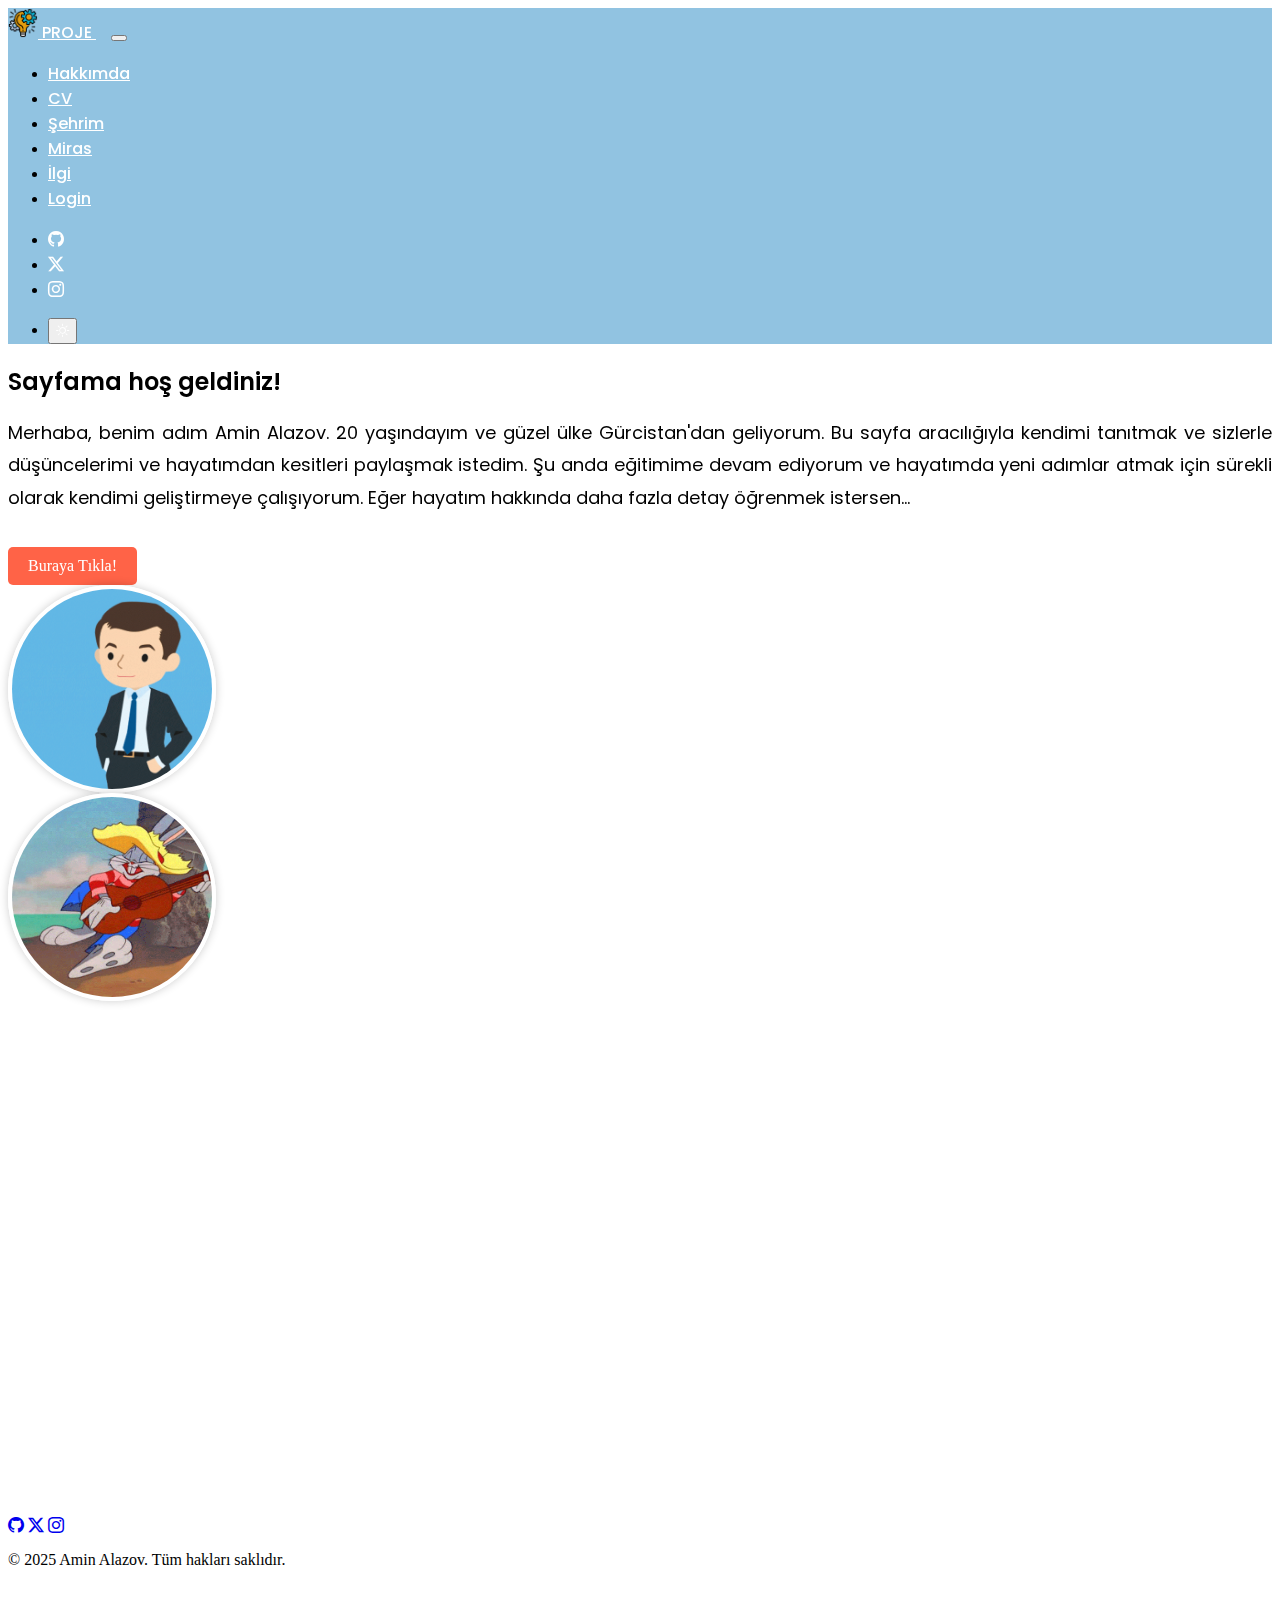
<file: index.html>
<!DOCTYPE html>
<html lang="en" data-bs-theme="light">
<head>
    <meta charset="UTF-8">
    <meta name="viewport" content="width=device-width, initial-scale=1.0">
    <title>Hakkimda</title>
<link href="https://cdn.jsdelivr.net/npm/aos@2.3.4/dist/aos.css" rel="stylesheet">
<link href="https://cdn.jsdelivr.net/npm/bootstrap@5.3.6/dist/css/bootstrap.min.css" rel="stylesheet" integrity="sha384-4Q6Gf2aSP4eDXB8Miphtr37CMZZQ5oXLH2yaXMJ2w8e2ZtHTl7GptT4jmndRuHDT" crossorigin="anonymous">
<link rel="stylesheet" href="https://cdn.jsdelivr.net/npm/bootstrap-icons/font/bootstrap-icons.css">
<link rel="stylesheet" href="./style.css" />
</head>
<body>
    <header>

       <nav class="navbar navbar-expand-lg custom-navbar">
  <div class="container-fluid">
    <a class="navbar-brand" href="#">
  <img src="leftlogo.png" alt="Logo" width="30" height="30" class="d-inline-block align-text-top">
  PROJE
    </a>
    <button class="navbar-toggler" type="button" data-bs-toggle="collapse" data-bs-target="#navbarSupportedContent" aria-controls="navbarSupportedContent" aria-expanded="false" aria-label="Toggle navigation">
      <span class="navbar-toggler-icon"></span>
    </button>
    <div class="collapse navbar-collapse" id="navbarSupportedContent">
      <ul class="navbar-nav me-auto mb-2 mb-lg-0">
         <li class="nav-item">
          <a class="nav-link active" aria-current="page" href="#">Hakkımda</a>
        </li>
         <li class="nav-item">
          <a class="nav-link" href="cv.html">CV</a>
        </li>
         <li class="nav-item">
          <a class="nav-link active" aria-current="page" href="sehrim.html"ы>Şehrim</a>
        </li>
         <li class="nav-item">
          <a class="nav-link active" aria-current="page" href="miras.html">Miras</a>
        </li>
         <li class="nav-item">
          <a class="nav-link active" aria-current="page" href="ilgi.html">İlgi</a>
        </li>
         <li class="nav-item">
          <a class="nav-link active" aria-current="page" href="#">Login</a>
        </li>
        
      </ul>
       
      <div class="d-flex align-items-center ms-auto">
  
  <ul class="navbar-nav flex-row gap-2">
    <li class="nav-item">
      <a class="nav-link" href="https://github.com/amin-alazov" target="_blank">
        <i class="bi bi-github"></i>
      </a>
    </li>
    <li class="nav-item">
      <a class="nav-link" href="https://x.com/AminAlazov" target="_blank">
        <i class="bi bi-twitter-x"></i>
      </a>
    </li>
    <li class="nav-item">
      <a class="nav-link" href="https://www.instagram.com/amin_alazov/" target="_blank">
        <i class="bi bi-instagram"></i>
      </a>
    </li>
  </ul>

  
  <div class="ms-5">
    <ul class="navbar-nav">
      <li class="nav-item">
        <button class="btn nav-link border-0 bg-transparent" id="themeToggleBtn">
          <i class="bi bi-sun" id="themeIcon"></i>
        </button>
      </li>
    </ul>
  </div>
</div>

    </div>
  </div>
</nav>

</header>
    <main>
  <section class="py-5">
    <div class="container">
      <div class="row align-items-center">
        
        <div class="col-md-7" data-aos="fade-right">
          <div class="about-text">
            <h2>Sayfama hoş geldiniz!</h2>
            <p>
              Merhaba, benim adım Amin Alazov. 20 yaşındayım ve güzel ülke Gürcistan'dan geliyorum. Bu sayfa aracılığıyla kendimi tanıtmak ve sizlerle düşüncelerimi ve hayatımdan kesitleri paylaşmak istedim. Şu anda eğitimime devam ediyorum ve hayatımda yeni adımlar atmak için sürekli olarak kendimi geliştirmeye çalışıyorum. Eğer hayatım hakkında daha fazla detay öğrenmek istersen...
            </p>
             <a href="https://www.facebook.com/amin.alazov.1" class="btn btn-custom" target="_blank" rel="noopener noreferrer">Buraya Tıkla!</a>
          </div>
        </div>
       
        <div class="col-md-5 d-flex justify-content-center" data-aos="fade-left">
          <div class="gif-circle">
            <img src="handw.gif" alt="selam" class="img-fluid">
          </div>
        </div>
      </div>
    </div>
  </section>
  <section class="py-5">
    <div class="container">
      <div class="row align-items-center">
        <div class="col-md-5 d-flex justify-content-center" data-aos="fade-up">
          <div class="gif-circle">
            <img src="guitar.gif" alt="guitar" class="img-fluid">
          </div>
        </div>
        
        <div class="col-md-7" data-aos="fade-up">
          <div class="about-text">
            <p>
                Boş zamanlarımda kitap okumak ve gitar çalmak gibi aktivitelerle ilgileniyorum. Müzik dinlemeyi de çok seviyorum, özellikle farklı türlerdeki şarkıları keşfetmek benim için keyifli bir uğraş. Bu hobiler, bana rahatlama ve kendimi ifade etme imkanı sağlıyor.
            </p>
            <a href="https://www.youtube.com/watch?v=bBsKplb2E6Q&ab_channel=bachkwt" class="btn btn-custom" target="_blank" rel="noopener noreferrer">En sevdiğim parça...</a>
          </div>
        </div>
       
      </div>
    </div>
  </section>
  <section class="py-5">
    <div class="container">
      <div class="row align-items-center">
        
        <div class="col-md-7" data-aos="fade-up">
          <div class="about-text">
            <p>
             En sevdiğim spor dalı vücut geliştirme. Ağırlık çalışmak sadece fiziksel olarak değil, zihinsel olarak da beni geliştiriyor. Her antrenmanda kendimi biraz daha zorluyor, sınırlarımı aşıyorum. Bu spor, zamanla sadece bir hobi değil, hayatımın vazgeçilmez bir parçası oldu
            </p>
             <a href="https://www.youtube.com/watch?v=MZwOvA32l5o&ab_channel=AlmightyMind" class="btn btn-custom" target="_blank" rel="noopener noreferrer">Adrenalin...</a>
          </div>
        </div>
       
        <div class="col-md-5 d-flex justify-content-center" data-aos="fade-up">
          <div class="gif-circle">
            <img src="bench.gif" alt="selam" class="img-fluid">
          </div>
        </div>
      </div>
    </div>
  </section>
</main>


<script src="https://cdn.jsdelivr.net/npm/bootstrap@5.3.6/dist/js/bootstrap.bundle.min.js" integrity="sha384-j1CDi7MgGQ12Z7Qab0qlWQ/Qqz24Gc6BM0thvEMVjHnfYGF0rmFCozFSxQBxwHKO" crossorigin="anonymous"></script>
<script>
  const themeToggleBtn = document.getElementById('themeToggleBtn');
  const themeIcon = document.getElementById('themeIcon');
  const html = document.documentElement;

  themeToggleBtn.addEventListener('click', () => {
    const isDark = html.getAttribute('data-bs-theme') === 'dark';
    html.setAttribute('data-bs-theme', isDark ? 'light' : 'dark');
    themeIcon.classList.toggle('bi-sun', isDark);
    themeIcon.classList.toggle('bi-moon', !isDark);
  });
</script>
<footer class="bg-dark text-white py-4 mt-5">
  <div class="container text-center">
    <div class="mb-3">
      <a href="https://github.com/amin-alazov" class="text-white me-3" target="_blank" rel="noopener noreferrer"><i class="bi bi-github fs-5"></i></a>
      <a href="https://x.com/AminAlazov" class="text-white me-3" target="_blank" rel="noopener noreferrer"><i class="bi bi-twitter-x fs-5"></i></a>
      <a href="https://www.instagram.com/amin_alazov/" class="text-white" target="_blank" rel="noopener noreferrer"><i class="bi bi-instagram fs-5"></i></a>
    </div>
    <p class="mb-0">© 2025 Amin Alazov. Tüm hakları saklıdır.</p>
  </div>
</footer>
<script src="https://cdn.jsdelivr.net/npm/aos@2.3.4/dist/aos.js"></script>
<script>
  AOS.init();
</script>
</body>
</html>
</file>
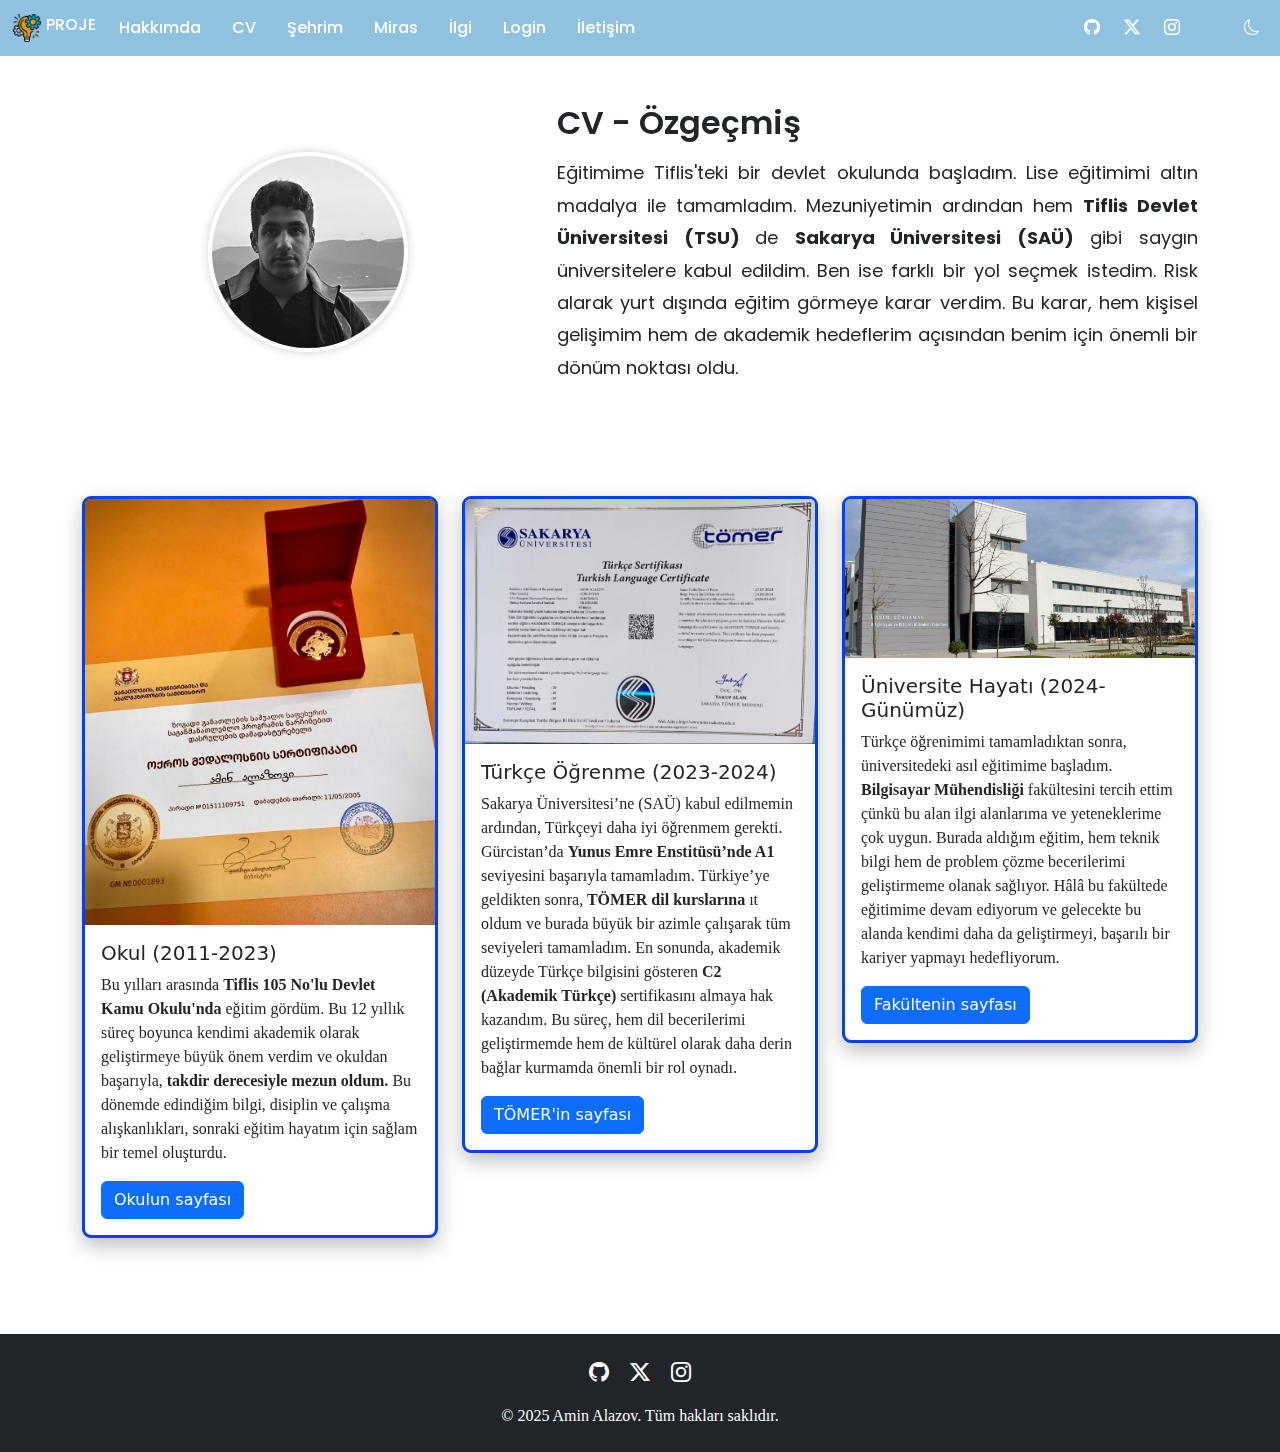
<file: cv.html>
<!DOCTYPE html>
<html lang="en" data-bs-theme="light">
<head>
  <meta charset="UTF-8" />
  <meta name="viewport" content="width=device-width, initial-scale=1.0" />
  <title>CV - Amin Alazov</title>
  <link href="https://cdn.jsdelivr.net/npm/aos@2.3.4/dist/aos.css" rel="stylesheet">
  <link href="https://cdn.jsdelivr.net/npm/bootstrap@5.3.6/dist/css/bootstrap.min.css" rel="stylesheet">
  <link rel="stylesheet" href="https://cdn.jsdelivr.net/npm/bootstrap-icons/font/bootstrap-icons.css">
  <link rel="stylesheet" href="./style.css" />
</head>
<body>
  <!-- Header -->
  <header>
    <nav class="navbar navbar-expand-lg custom-navbar">
      <div class="container-fluid">
        <a class="navbar-brand" href="index.html">
          <img src="leftlogo.png" alt="Logo" width="30" height="30" class="d-inline-block align-text-top">
          PROJE
        </a>
        <button class="navbar-toggler" type="button" data-bs-toggle="collapse" data-bs-target="#navbarSupportedContent">
          <span class="navbar-toggler-icon"></span>
        </button>
        <div class="collapse navbar-collapse" id="navbarSupportedContent">
          <ul class="navbar-nav me-auto mb-2 mb-lg-0">
            <li class="nav-item"><a class="nav-link" href="index.html">Hakkımda</a></li>
            <li class="nav-item"><a class="nav-link active" href="cv.html">CV</a></li>
            <li class="nav-item"><a class="nav-link" href="sehrim.html">Şehrim</a></li>
            <li class="nav-item"><a class="nav-link" href="miras.html">Miras</a></li>
            <li class="nav-item"><a class="nav-link" href="ilgi.html">İlgi</a></li>
            <li class="nav-item"><a class="nav-link" href="login.html">Login</a></li>
            <li class="nav-item"><a class="nav-link" href="iletisim.html">İletişim</a></li>

          </ul>
          <div class="d-flex align-items-center ms-auto">
            <ul class="navbar-nav flex-row gap-2">
              <li class="nav-item"><a class="nav-link" href="https://github.com/amin-alazov" target="_blank"><i class="bi bi-github"></i></a></li>
              <li class="nav-item"><a class="nav-link" href="https://x.com/AminAlazov" target="_blank"><i class="bi bi-twitter-x"></i></a></li>
              <li class="nav-item"><a class="nav-link" href="https://www.instagram.com/amin_alazov/" target="_blank"><i class="bi bi-instagram"></i></a></li>
            </ul>
            <div class="ms-5">
              <ul class="navbar-nav">
                <li class="nav-item">
                  <button class="btn nav-link border-0 bg-transparent" id="themeToggleBtn">
                    <i class="bi bi-sun" id="themeIcon"></i>
                  </button>
                </li>
              </ul>
            </div>
          </div>
        </div>
      </div>
    </nav>
  </header>

  <!-- Main Content -->
  <main>
    <section class="py-5">
    <div class="container">
      <div class="row align-items-center">
        <div class="col-md-5 d-flex justify-content-center" data-aos="fade-left">
          <div class="gif-circle">
            <img src="amin.jpg" alt="ben" class="img-fluid" style="border-radius: 25px;">
          </div>
        </div>
        
        <div class="col-md-7" data-aos="fade-right">
          <div class="about-text">
            <h2>CV - Özgeçmiş</h2>
            <p>
            Eğitimime Tiflis'teki bir devlet okulunda başladım. Lise eğitimimi altın madalya ile tamamladım. Mezuniyetimin ardından hem <strong>Tiflis Devlet Üniversitesi (TSU) </strong> de <strong>Sakarya Üniversitesi (SAÜ)</strong> gibi saygın üniversitelere kabul edildim.
            Ben ise farklı bir yol seçmek istedim. Risk alarak yurt dışında eğitim görmeye karar verdim. Bu karar, hem kişisel gelişimim hem de akademik hedeflerim açısından benim için önemli bir dönüm noktası oldu.
            </p>
          </div>
        </div>
       
      </div>
    </div>
  </section>
  <section class="py-5">
  <div class="container">
    <div class="row justify-content-center">
      
      <div class="col-md-4" data-aos="fade-up">
        <div class="card">
          <img src="medal.jpg" class="card-img-top" alt="medal">
          <div class="card-body">
            <h5 class="card-title">Okul (2011-2023)</h5>
            <p class="card-text">
                Bu yılları arasında <strong>Tiflis 105 No'lu Devlet Kamu Okulu'nda</strong> eğitim gördüm. Bu 12 yıllık süreç boyunca kendimi akademik olarak geliştirmeye büyük önem verdim ve okuldan başarıyla, <strong>takdir derecesiyle mezun oldum.</strong> 
                Bu dönemde edindiğim bilgi, disiplin ve çalışma alışkanlıkları, sonraki eğitim hayatım için sağlam bir temel oluşturdu.
            </p>
            <a href="https://www.facebook.com/p/%E1%83%A1%E1%83%A1%E1%83%98%E1%83%9E-%E1%83%A5%E1%83%90%E1%83%9A%E1%83%90%E1%83%A5-%E1%83%97%E1%83%91%E1%83%98%E1%83%9A%E1%83%98%E1%83%A1%E1%83%98%E1%83%A1-105-%E1%83%A1%E1%83%90%E1%83%AF%E1%83%90%E1%83%A0%E1%83%9D-%E1%83%A1%E1%83%99%E1%83%9D%E1%83%9A%E1%83%90-100057152872261/?locale=ka_GE&_rdr" target="_blank" class="btn btn-primary">Okulun sayfası</a>
          </div>
        </div>
      </div>

      <div class="col-md-4" data-aos="fade-up">
        <div class="card">
          <img src="Tomer.jpeg" class="card-img-top" alt="tomer">
          <div class="card-body">
            <h5 class="card-title">Türkçe Öğrenme (2023-2024)</h5>
            <p class="card-text">Sakarya Üniversitesi’ne (SAÜ) kabul edilmemin ardından, Türkçeyi daha iyi öğrenmem gerekti. Gürcistan’da <strong>Yunus Emre Enstitüsü’nde A1</strong> seviyesini başarıyla tamamladım. Türkiye’ye geldikten sonra,<strong> TÖMER dil kurslarına </strong>ıt oldum ve burada büyük bir azimle çalışarak tüm seviyeleri tamamladım. En sonunda, akademik düzeyde Türkçe bilgisini gösteren <strong>C2 (Akademik Türkçe) </strong>sertifikasını almaya hak kazandım. Bu süreç, hem dil becerilerimi geliştirmemde hem de kültürel olarak daha derin bağlar kurmamda önemli bir rol oynadı.</p>
            <a href="https://www.instagram.com/tomersakarya/" class="btn btn-primary" target="_blank" >TÖMER'in sayfası</a>
          </div>
        </div>
      </div>

      <div class="col-md-4" data-aos="fade-up">
        <div class="card">
          <img src="sau-bilisim-fak.jpg" class="card-img-top" alt="bvbbf">
          <div class="card-body">
            <h5 class="card-title">Üniversite Hayatı (2024-Günümüz)</h5>
            <p class="card-text">Türkçe öğrenimimi tamamladıktan sonra, üniversitedeki asıl eğitimime başladım. <strong>Bilgisayar Mühendisliği </strong>fakültesini tercih ettim çünkü bu alan ilgi alanlarıma ve yeteneklerime çok uygun. Burada aldığım eğitim, hem teknik bilgi hem de problem çözme becerilerimi geliştirmeme olanak sağlıyor. Hâlâ bu fakültede eğitimime devam ediyorum ve gelecekte bu alanda kendimi daha da geliştirmeyi, başarılı bir kariyer yapmayı hedefliyorum.

            </p>
            <a href="https://bf.sakarya.edu.tr/" class="btn btn-primary" target="_blank">Fakültenin sayfası</a>
          </div>
        </div>
      </div>

    </div>
  </div>
</section>
</main>

  <!-- Footer -->
  <footer class="bg-dark text-white py-4 mt-5">
    <div class="container text-center">
      <div class="mb-3">
        <a href="https://github.com/amin-alazov" class="text-white me-3" target="_blank"><i class="bi bi-github fs-5"></i></a>
        <a href="https://x.com/AminAlazov" class="text-white me-3" target="_blank"><i class="bi bi-twitter-x fs-5"></i></a>
        <a href="https://www.instagram.com/amin_alazov/" class="text-white" target="_blank"><i class="bi bi-instagram fs-5"></i></a>
      </div>
      <p class="mb-0">© 2025 Amin Alazov. Tüm hakları saklıdır.</p>
    </div>
  </footer>

  <!-- Scripts -->
  <script src="https://cdn.jsdelivr.net/npm/bootstrap@5.3.6/dist/js/bootstrap.bundle.min.js"></script>
  <script src="https://cdn.jsdelivr.net/npm/aos@2.3.4/dist/aos.js"></script>
  <script>
  AOS.init();
  const themeToggleBtn = document.getElementById('themeToggleBtn');
  const themeIcon = document.getElementById('themeIcon');
  const html = document.documentElement;

  // При загрузке страницы: применить сохранённую тему
  const savedTheme = localStorage.getItem('theme') || 'light';
  html.setAttribute('data-bs-theme', savedTheme);
  themeIcon.classList.toggle('bi-sun', savedTheme === 'dark');
  themeIcon.classList.toggle('bi-moon', savedTheme === 'light');

  // Переключение темы
  themeToggleBtn.addEventListener('click', () => {
    const currentTheme = html.getAttribute('data-bs-theme');
    const newTheme = currentTheme === 'dark' ? 'light' : 'dark';
    html.setAttribute('data-bs-theme', newTheme);
    localStorage.setItem('theme', newTheme); // сохранить выбор

    themeIcon.classList.toggle('bi-sun', newTheme === 'dark');
    themeIcon.classList.toggle('bi-moon', newTheme === 'light');
  });
</script>

</body>
</html>
</file>
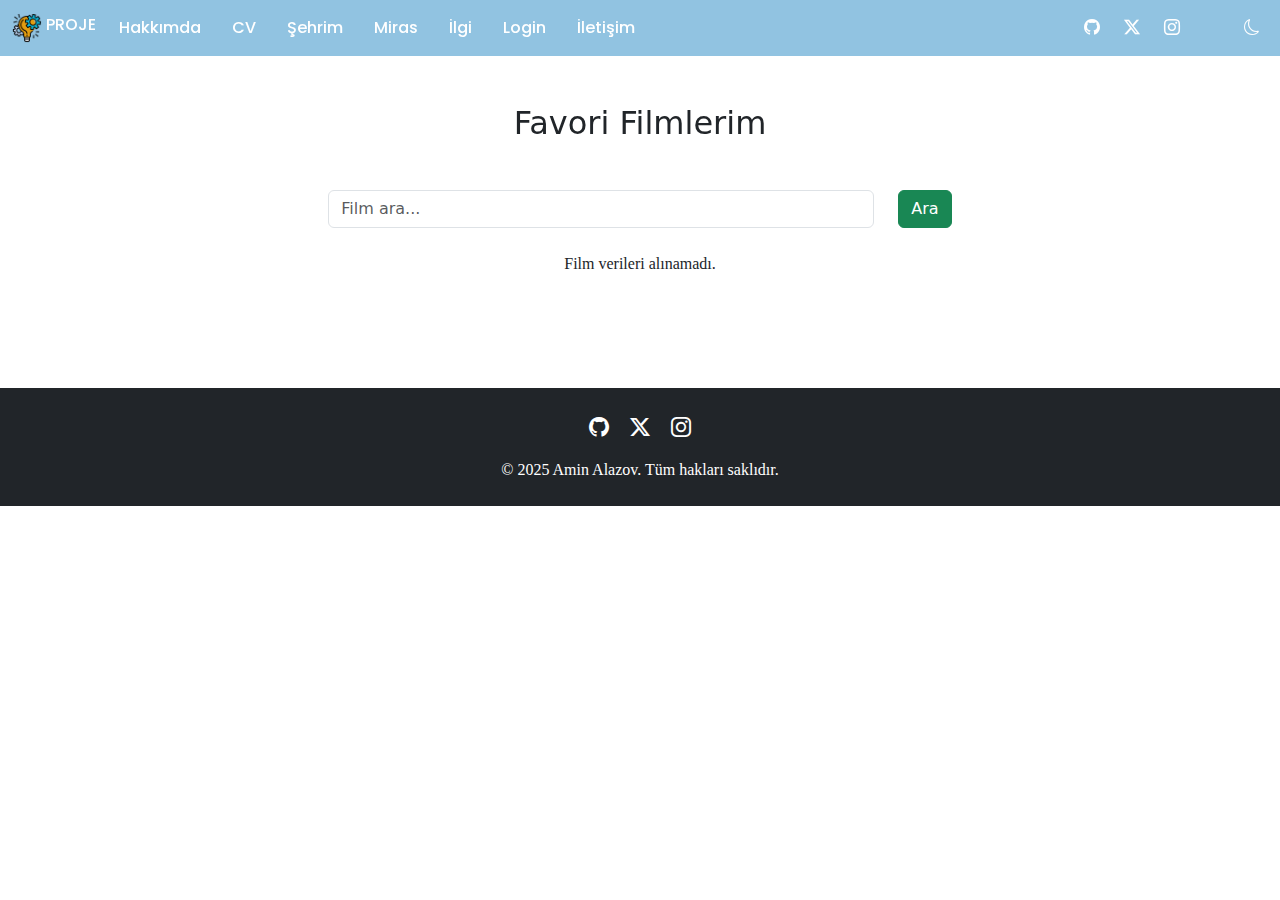
<file: ilgi.html>
<!DOCTYPE html>
<html lang="en" data-bs-theme="light">
<head>
  <meta charset="UTF-8" />
  <meta name="viewport" content="width=device-width, initial-scale=1.0"/>
  <title>İlgi Alanlarım</title>
  <link href="https://cdn.jsdelivr.net/npm/bootstrap@5.3.6/dist/css/bootstrap.min.css" rel="stylesheet"/>
  <link href="https://cdn.jsdelivr.net/npm/bootstrap-icons/font/bootstrap-icons.css" rel="stylesheet"/>
  <link href="https://cdn.jsdelivr.net/npm/aos@2.3.4/dist/aos.css" rel="stylesheet"/>
  <link rel="stylesheet" href="./style.css"/>
</head>
<body class="page-ilgi">

  <!-- Header -->
  <header>
    <nav class="navbar navbar-expand-lg custom-navbar">
      <div class="container-fluid">
        <a class="navbar-brand" href="index.html">
          <img src="leftlogo.png" alt="Logo" width="30" height="30" class="d-inline-block align-text-top">
          PROJE
        </a>
        <button class="navbar-toggler" type="button" data-bs-toggle="collapse" data-bs-target="#navbarSupportedContent">
          <span class="navbar-toggler-icon"></span>
        </button>
        <div class="collapse navbar-collapse" id="navbarSupportedContent">
          <ul class="navbar-nav me-auto mb-2 mb-lg-0">
            <li class="nav-item"><a class="nav-link" href="index.html">Hakkımda</a></li>
            <li class="nav-item"><a class="nav-link" href="cv.html">CV</a></li>
            <li class="nav-item"><a class="nav-link" href="sehrim.html">Şehrim</a></li>
            <li class="nav-item"><a class="nav-link" href="miras.html">Miras</a></li>
            <li class="nav-item"><a class="nav-link active" href="ilgi.html">İlgi</a></li>
            <li class="nav-item"><a class="nav-link" href="login.html">Login</a></li>
            <li class="nav-item"><a class="nav-link" href="iletisim.html">İletişim</a></li>

          </ul>
          <div class="d-flex align-items-center ms-auto">
            <ul class="navbar-nav flex-row gap-2">
              <li class="nav-item"><a class="nav-link" href="https://github.com/amin-alazov" target="_blank"><i class="bi bi-github"></i></a></li>
              <li class="nav-item"><a class="nav-link" href="https://x.com/AminAlazov" target="_blank"><i class="bi bi-twitter-x"></i></a></li>
              <li class="nav-item"><a class="nav-link" href="https://www.instagram.com/amin_alazov/" target="_blank"><i class="bi bi-instagram"></i></a></li>
            </ul>
            <div class="ms-5">
              <ul class="navbar-nav">
                <li class="nav-item">
                  <button class="btn nav-link border-0 bg-transparent" id="themeToggleBtn">
                    <i class="bi bi-sun" id="themeIcon"></i>
                  </button>
                </li>
              </ul>
            </div>
          </div>
        </div>
      </div>
    </nav>
  </header>

  <!-- Main Content -->
  <main class="py-5">
    <div class="container">
      <h2 class="text-center mb-5" data-aos="fade-up">Favori Filmlerim</h2>

      <form class="row justify-content-center mb-4" onsubmit="event.preventDefault(); fetchMovies();">
        <div class="col-12 col-md-6">
          <input class="form-control" type="search" placeholder="Film ara..." id="search">
        </div>
        <div class="col-auto mt-2 mt-md-0">
          <button class="btn btn-success" type="submit">Ara</button>
        </div>
      </form>

      <div class="row" id="movieList"></div>
    </div>
  </main>

  <!-- Footer -->
  <footer class="bg-dark text-white py-4 mt-5">
    <div class="container text-center">
      <div class="mb-3">
        <a href="https://github.com/amin-alazov" class="text-white me-3" target="_blank"><i class="bi bi-github fs-5"></i></a>
        <a href="https://x.com/AminAlazov" class="text-white me-3" target="_blank"><i class="bi bi-twitter-x fs-5"></i></a>
        <a href="https://www.instagram.com/amin_alazov/" class="text-white" target="_blank"><i class="bi bi-instagram fs-5"></i></a>
      </div>
      <p class="mb-0">© 2025 Amin Alazov. Tüm hakları saklıdır.</p>
    </div>
  </footer>

  <!-- Scripts -->
  <script src="https://cdn.jsdelivr.net/npm/bootstrap@5.3.6/dist/js/bootstrap.bundle.min.js"></script>
  <script src="https://cdn.jsdelivr.net/npm/aos@2.3.4/dist/aos.js"></script>
  <script>
     AOS.init();
  const themeToggleBtn = document.getElementById('themeToggleBtn');
  const themeIcon = document.getElementById('themeIcon');
  const html = document.documentElement;

  
  const savedTheme = localStorage.getItem('theme') || 'light';
  html.setAttribute('data-bs-theme', savedTheme);
  themeIcon.classList.toggle('bi-sun', savedTheme === 'dark');
  themeIcon.classList.toggle('bi-moon', savedTheme === 'light');

  themeToggleBtn.addEventListener('click', () => {
    const currentTheme = html.getAttribute('data-bs-theme');
    const newTheme = currentTheme === 'dark' ? 'light' : 'dark';
    html.setAttribute('data-bs-theme', newTheme);
    localStorage.setItem('theme', newTheme); 

    themeIcon.classList.toggle('bi-sun', newTheme === 'dark');
    themeIcon.classList.toggle('bi-moon', newTheme === 'light');
  });
  </script>

  <script>
    const apiKey = '16d28f7c';

    function fetchMovies() {
      const keyword = document.getElementById("search").value || 'war';
      const movieList = document.getElementById('movieList');
      movieList.innerHTML = '';

      fetch(`https://www.omdbapi.com/?apikey=${apiKey}&s=${keyword}&type=movie`)
        .then(response => response.json())
        .then(data => {
          if (data.Response === 'True' && data.Search) {
            for (let movie of data.Search) {
              const col = document.createElement('div');
              col.className = 'col-12 col-sm-6 col-md-4 col-lg-3 mb-4';
              
              col.innerHTML = `
                <div class="card h-100 shadow-sm" data-aos="zoom-in">
                  <img src="${movie.Poster !== "N/A" ? movie.Poster : 'https://via.placeholder.com/300x450?text=No+Image'}" class="card-img-top" alt="${movie.Title}">
                  <div class="card-body d-flex flex-column">
                    <h5 class="card-title">${movie.Title}</h5>
                    <p class="card-text text-muted">${movie.Year}</p>
                  </div>
                </div>
              `;
              movieList.appendChild(col);
            }
            AOS.refresh();
          } else {
            movieList.innerHTML = '<p class="text-center">Hiçbir film bulunamadı.</p>';
          }
        })
        .catch(error => {
          console.error('Error:', error);
          movieList.innerHTML = '<p class="text-center">Film verileri alınamadı.</p>';
        });
    }

    window.onload = fetchMovies;
  </script>
</body>
</html>
</file>
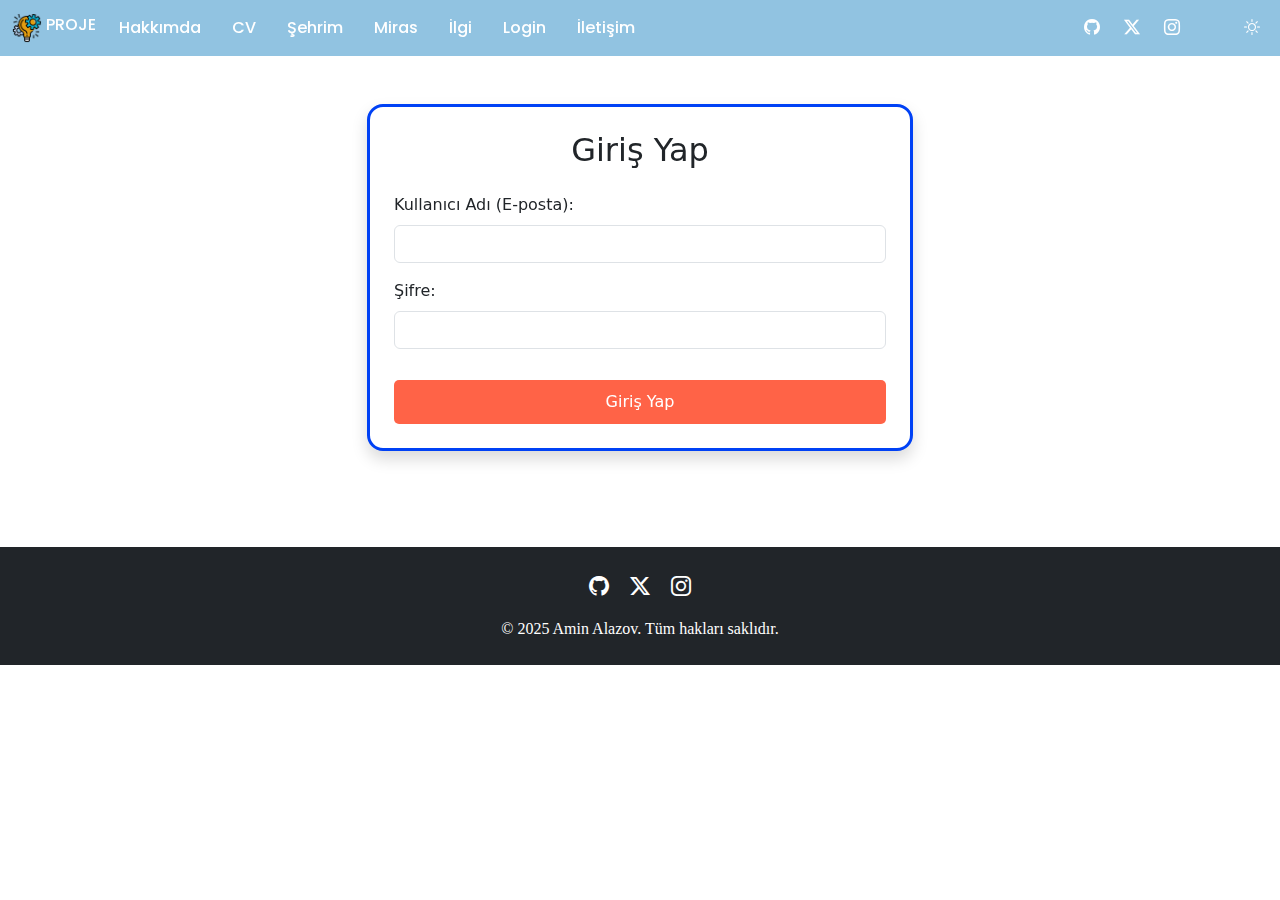
<file: login.html>
<!DOCTYPE html>
<html lang="tr" data-bs-theme="light">
<head>
  <meta charset="UTF-8">
  <meta name="viewport" content="width=device-width, initial-scale=1.0">
  <title>Login</title>
  <link href="https://cdn.jsdelivr.net/npm/aos@2.3.4/dist/aos.css" rel="stylesheet">
  <link href="https://cdn.jsdelivr.net/npm/bootstrap@5.3.6/dist/css/bootstrap.min.css" rel="stylesheet">
  <link rel="stylesheet" href="https://cdn.jsdelivr.net/npm/bootstrap-icons/font/bootstrap-icons.css">
  <link rel="stylesheet" href="./style.css" />
</head>
<body class="login-page">

<header>
 
  <nav class="navbar navbar-expand-lg custom-navbar">
    <div class="container-fluid">
      <a class="navbar-brand" href="#">
        <img src="leftlogo.png" alt="Logo" width="30" height="30" class="d-inline-block align-text-top">
        PROJE
      </a>
      <button class="navbar-toggler" type="button" data-bs-toggle="collapse" data-bs-target="#navbarSupportedContent">
        <span class="navbar-toggler-icon"></span>
      </button>
      <div class="collapse navbar-collapse" id="navbarSupportedContent">
        <ul class="navbar-nav me-auto mb-2 mb-lg-0">
          <li class="nav-item"><a class="nav-link" href="index.html">Hakkımda</a></li>
          <li class="nav-item"><a class="nav-link" href="cv.html">CV</a></li>
          <li class="nav-item"><a class="nav-link" href="sehrim.html">Şehrim</a></li>
          <li class="nav-item"><a class="nav-link" href="miras.html">Miras</a></li>
          <li class="nav-item"><a class="nav-link" href="ilgi.html">İlgi</a></li>
          <li class="nav-item"><a class="nav-link active" href="login.html">Login</a></li>
          <li class="nav-item"><a class="nav-link" href="iletisim.html">İletişim</a></li>

        </ul>
        <div class="d-flex align-items-center ms-auto">
          <ul class="navbar-nav flex-row gap-2">
            <li class="nav-item"><a class="nav-link" href="https://github.com/amin-alazov" target="_blank"><i class="bi bi-github"></i></a></li>
            <li class="nav-item"><a class="nav-link" href="https://x.com/AminAlazov" target="_blank"><i class="bi bi-twitter-x"></i></a></li>
            <li class="nav-item"><a class="nav-link" href="https://www.instagram.com/amin_alazov/" target="_blank"><i class="bi bi-instagram"></i></a></li>
          </ul>
          <div class="ms-5">
            <ul class="navbar-nav">
              <li class="nav-item">
                <button class="btn nav-link border-0 bg-transparent" id="themeToggleBtn">
                  <i class="bi bi-sun" id="themeIcon"></i>
                </button>
              </li>
            </ul>
          </div>
        </div>
      </div>
    </div>
  </nav>
</header>

<!-- MAIN Login Form -->
<main>
  <section class="py-5">
    <div class="container">
      <div class="row justify-content-center">
        <div class="col-md-6" data-aos="zoom-in">
          <div class="card shadow rounded-4 p-4">
            <h2 class="text-center mb-4">Giriş Yap</h2>
            <form action="login.php" method="POST" novalidate>
              <div class="mb-3">
                <label for="username" class="form-label">Kullanıcı Adı (E-posta):</label>
                <input type="email" class="form-control" id="username" name="username" required>
              </div>
              <div class="mb-3">
                <label for="password" class="form-label">Şifre:</label>
                <input type="password" class="form-control" id="password" name="password" required>
              </div>
              <div class="d-grid">
                <button type="submit" class="btn btn-custom">Giriş Yap</button>
              </div>
            </form>
          </div>
        </div>
      </div>
    </div>
  </section>
</main>


<footer class="bg-dark text-white py-4 mt-5">
  <div class="container text-center">
    <div class="mb-3">
      <a href="https://github.com/amin-alazov" class="text-white me-3" target="_blank"><i class="bi bi-github fs-5"></i></a>
      <a href="https://x.com/AminAlazov" class="text-white me-3" target="_blank"><i class="bi bi-twitter-x fs-5"></i></a>
      <a href="https://www.instagram.com/amin_alazov/" class="text-white" target="_blank"><i class="bi bi-instagram fs-5"></i></a>
    </div>
    <p class="mb-0">© 2025 Amin Alazov. Tüm hakları saklıdır.</p>
  </div>
</footer>

<script src="https://cdn.jsdelivr.net/npm/bootstrap@5.3.6/dist/js/bootstrap.bundle.min.js"></script>
<script src="https://cdn.jsdelivr.net/npm/aos@2.3.4/dist/aos.js"></script>
<script>
  AOS.init();

  const themeToggleBtn = document.getElementById('themeToggleBtn');
const themeIcon = document.getElementById('themeIcon');
const html = document.documentElement;

themeToggleBtn.addEventListener('click', () => {
  const isDark = html.getAttribute('data-bs-theme') === 'dark';
  html.setAttribute('data-bs-theme', isDark ? 'light' : 'dark');
  themeIcon.classList.toggle('bi-sun', isDark);
  themeIcon.classList.toggle('bi-moon', !isDark);
});

</script>
</body>
</html>
</file>
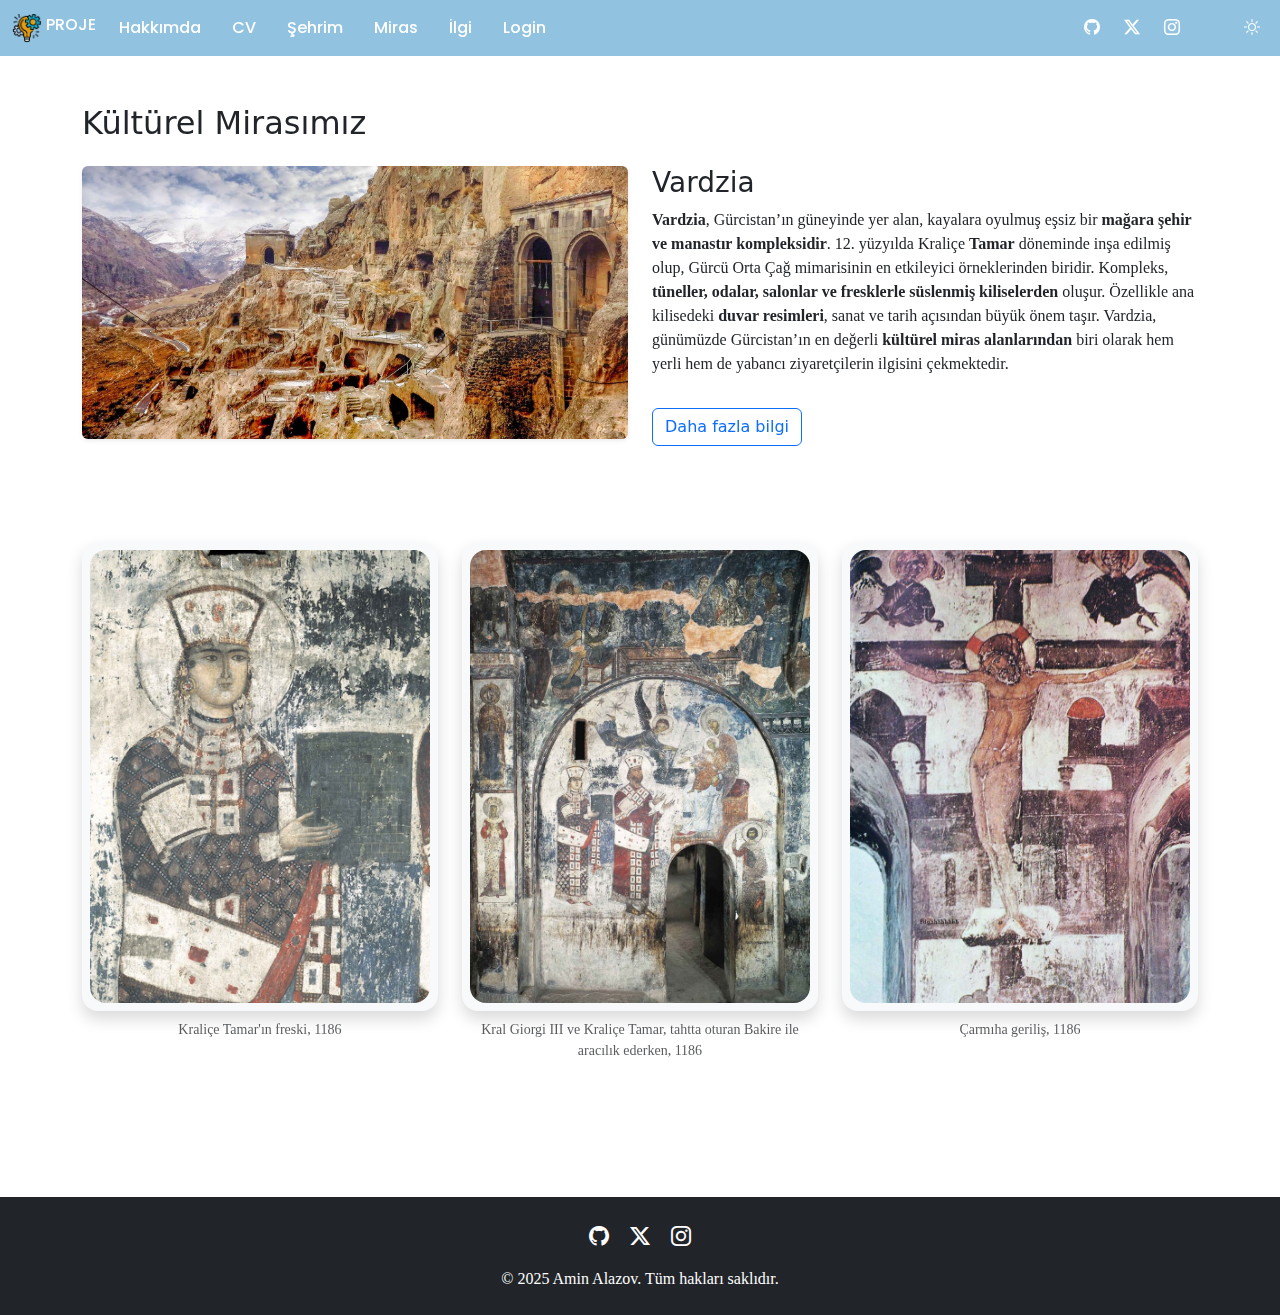
<file: miras.html>
<!DOCTYPE html>
<html lang="en" data-bs-theme="light">
<head>
  <meta charset="UTF-8" />
  <meta name="viewport" content="width=device-width, initial-scale=1.0" />
  <title>Mirasımız</title>
  <link href="https://cdn.jsdelivr.net/npm/aos@2.3.4/dist/aos.css" rel="stylesheet">
  <link href="https://cdn.jsdelivr.net/npm/bootstrap@5.3.6/dist/css/bootstrap.min.css" rel="stylesheet">
  <link rel="stylesheet" href="https://cdn.jsdelivr.net/npm/bootstrap-icons/font/bootstrap-icons.css">
  <link href="https://fonts.googleapis.com/css2?family=Poppins&display=swap" rel="stylesheet">
  <link href="https://fonts.googleapis.com/css2?family=Poppins&display=swap" rel="stylesheet">
  <link rel="stylesheet" href="./style.css" />
</head>
<body>

  <!-- Header -->
  <header>
    <nav class="navbar navbar-expand-lg custom-navbar">
      <div class="container-fluid">
        <a class="navbar-brand" href="index.html">
          <img src="leftlogo.png" alt="Logo" width="30" height="30" class="d-inline-block align-text-top">
          PROJE
        </a>
        <button class="navbar-toggler" type="button" data-bs-toggle="collapse" data-bs-target="#navbarSupportedContent">
          <span class="navbar-toggler-icon"></span>
        </button>
        <div class="collapse navbar-collapse" id="navbarSupportedContent">
          <ul class="navbar-nav me-auto mb-2 mb-lg-0">
            <li class="nav-item"><a class="nav-link" href="index.html">Hakkımda</a></li>
            <li class="nav-item"><a class="nav-link" href="cv.html">CV</a></li>
            <li class="nav-item"><a class="nav-link" href="sehrim.html">Şehrim</a></li>
            <li class="nav-item"><a class="nav-link active" href="miras.html">Miras</a></li>
            <li class="nav-item"><a class="nav-link" href="ilgi.html">İlgi</a></li>
            <li class="nav-item"><a class="nav-link" href="login.html">Login</a></li>
          </ul>
          <div class="d-flex align-items-center ms-auto">
            <ul class="navbar-nav flex-row gap-2">
              <li class="nav-item"><a class="nav-link" href="https://github.com/amin-alazov" target="_blank"><i class="bi bi-github"></i></a></li>
              <li class="nav-item"><a class="nav-link" href="https://x.com/AminAlazov" target="_blank"><i class="bi bi-twitter-x"></i></a></li>
              <li class="nav-item"><a class="nav-link" href="https://www.instagram.com/amin_alazov/" target="_blank"><i class="bi bi-instagram"></i></a></li>
            </ul>
            <div class="ms-5">
              <ul class="navbar-nav">
                <li class="nav-item">
                  <button class="btn nav-link border-0 bg-transparent" id="themeToggleBtn">
                    <i class="bi bi-sun" id="themeIcon"></i>
                  </button>
                </li>
              </ul>
            </div>
          </div>
        </div>
      </div>
    </nav>
  </header>

  <!-- Main Content -->
  <main>
    <section class="py-5">
      <div class="container">
        <h2 class="mb-4" data-aos="fade-up">Kültürel Mirasımız</h2>
        <div class="row">
          <div class="col-md-6" data-aos="fade-right">
            <img src="vardzia.jpg" alt="Vardzia" class="img-fluid rounded shadow-sm">
          </div>
          <div class="col-md-6" data-aos="fade-left">
            <h3>Vardzia</h3>
            <p>
                <strong>Vardzia</strong>, Gürcistan’ın güneyinde yer alan, kayalara oyulmuş eşsiz bir <strong>mağara şehir ve manastır kompleksidir</strong>. 12. yüzyılda Kraliçe <strong>Tamar</strong> döneminde inşa edilmiş olup, Gürcü Orta Çağ mimarisinin en etkileyici örneklerinden biridir. Kompleks, <strong>tüneller, odalar, salonlar ve fresklerle süslenmiş kiliselerden</strong> oluşur. Özellikle ana kilisedeki <strong>duvar resimleri</strong>, sanat ve tarih açısından büyük önem taşır. Vardzia, günümüzde Gürcistan’ın en değerli <strong>kültürel miras alanlarından</strong> biri olarak hem yerli hem de yabancı ziyaretçilerin ilgisini çekmektedir.
            </p>

            <a href="https://tr.wikipedia.org/wiki/Vardzia" class="btn btn-outline-primary mt-3" target="_blank">Daha fazla bilgi</a>
          </div>
        </div>
      </div>
    </section>

    <section class="py-5">
  <div class="container">
    <div class="row justify-content-center text-center">
      <div class="col-md-4 mb-4" data-aos="fade-up" data-aos-delay="0">
        <div class="p-2 bg-light rounded-4 shadow">
          <img src="tamar.jpg" alt="Vardzia 1" class="img-fluid rounded-4" style="aspect-ratio: 3/4; object-fit: cover;">
        </div>
        <p class="mt-2 text-muted small">Kraliçe Tamar'ın freski, 1186</p>
      </div>
      <div class="col-md-4 mb-4" data-aos="fade-up" data-aos-delay="400">
        <div class="p-2 bg-light rounded-4 shadow">
          <img src="tamar2.jpg" alt="Vardzia 2" class="img-fluid rounded-4" style="aspect-ratio: 3/4; object-fit: cover;">
        </div>
        <p class="mt-2 text-muted small">Kral Giorgi III ve Kraliçe Tamar, tahtta oturan Bakire ile aracılık ederken, 1186</p>
      </div>
      <div class="col-md-4 mb-4" data-aos="fade-up" data-aos-delay="800">
        <div class="p-2 bg-light rounded-4 shadow">
          <img src="tamar3.jpg" alt="Vardzia 3" class="img-fluid rounded-4" style="aspect-ratio: 3/4; object-fit: cover;">
        </div>
        <p class="mt-2 text-muted small">Çarmıha geriliş, 1186</p>
      </div>
    </div>
  </div>
</section>



  </main>

  <!-- Footer -->
  <footer class="bg-dark text-white py-4 mt-5">
    <div class="container text-center">
      <div class="mb-3">
        <a href="https://github.com/amin-alazov" class="text-white me-3" target="_blank"><i class="bi bi-github fs-5"></i></a>
        <a href="https://x.com/AminAlazov" class="text-white me-3" target="_blank"><i class="bi bi-twitter-x fs-5"></i></a>
        <a href="https://www.instagram.com/amin_alazov/" class="text-white" target="_blank"><i class="bi bi-instagram fs-5"></i></a>
      </div>
      <p class="mb-0">© 2025 Amin Alazov. Tüm hakları saklıdır.</p>
    </div>
  </footer>

  <!-- Scripts -->
  <script src="https://cdn.jsdelivr.net/npm/bootstrap@5.3.6/dist/js/bootstrap.bundle.min.js"></script>
  <script src="https://cdn.jsdelivr.net/npm/aos@2.3.4/dist/aos.js"></script>
  <script>
    AOS.init();
    const themeToggleBtn = document.getElementById('themeToggleBtn');
    const themeIcon = document.getElementById('themeIcon');
    const html = document.documentElement;

    themeToggleBtn.addEventListener('click', () => {
      const isDark = html.getAttribute('data-bs-theme') === 'dark';
      html.setAttribute('data-bs-theme', isDark ? 'light' : 'dark');
      themeIcon.classList.toggle('bi-sun', isDark);
      themeIcon.classList.toggle('bi-moon', !isDark);
    });
  </script>
</body>
</html>
</file>
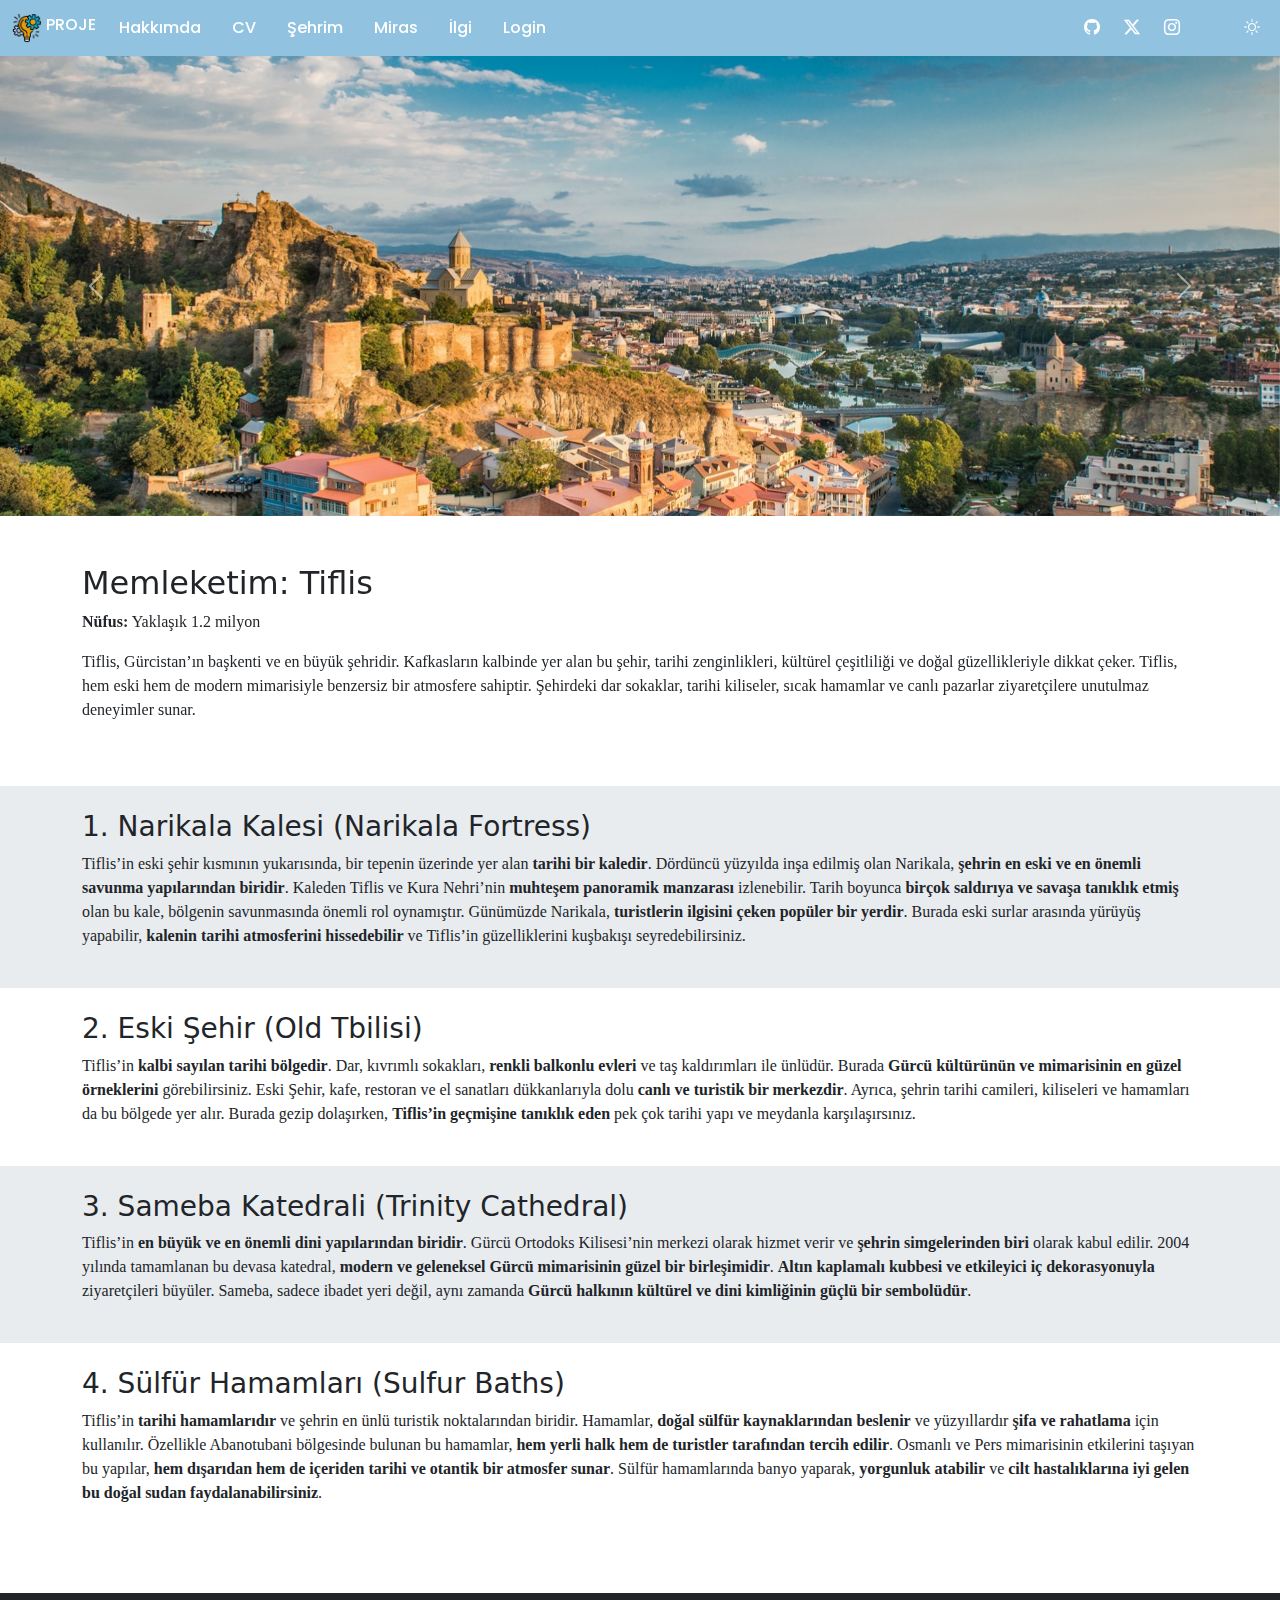
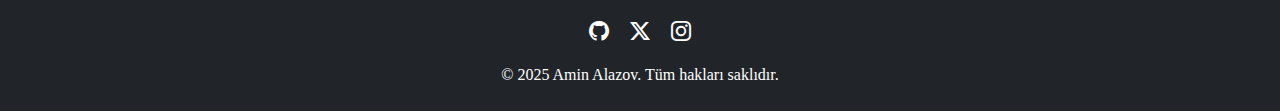
<file: sehrim.html>
<!DOCTYPE html>
<html lang="en" data-bs-theme="light">
<head>
  <meta charset="UTF-8" />
  <meta name="viewport" content="width=device-width, initial-scale=1.0" />
  <title>Şehrim - Amin Alazov</title>
  <link href="https://cdn.jsdelivr.net/npm/aos@2.3.4/dist/aos.css" rel="stylesheet">
  <link href="https://cdn.jsdelivr.net/npm/bootstrap@5.3.6/dist/css/bootstrap.min.css" rel="stylesheet">
  <link rel="stylesheet" href="https://cdn.jsdelivr.net/npm/bootstrap-icons/font/bootstrap-icons.css">
  <link rel="stylesheet" href="./style.css" />
</head>
<body>
  <!-- Header -->
  <header>
    <nav class="navbar navbar-expand-lg custom-navbar">
      <div class="container-fluid">
        <a class="navbar-brand" href="index.html">
          <img src="leftlogo.png" alt="Logo" width="30" height="30" class="d-inline-block align-text-top">
          PROJE
        </a>
        <button class="navbar-toggler" type="button" data-bs-toggle="collapse" data-bs-target="#navbarSupportedContent">
          <span class="navbar-toggler-icon"></span>
        </button>
        <div class="collapse navbar-collapse" id="navbarSupportedContent">
          <ul class="navbar-nav me-auto mb-2 mb-lg-0">
            <li class="nav-item"><a class="nav-link" href="index.html">Hakkımda</a></li>
            <li class="nav-item"><a class="nav-link" href="cv.html">CV</a></li>
            <li class="nav-item"><a class="nav-link active" href="sehrim.html">Şehrim</a></li>
            <li class="nav-item"><a class="nav-link" href="#">Miras</a></li>
            <li class="nav-item"><a class="nav-link" href="#">İlgi</a></li>
            <li class="nav-item"><a class="nav-link" href="#">Login</a></li>
          </ul>
          <div class="d-flex align-items-center ms-auto">
            <ul class="navbar-nav flex-row gap-2">
              <li class="nav-item"><a class="nav-link" href="https://github.com/amin-alazov" target="_blank"><i class="bi bi-github"></i></a></li>
              <li class="nav-item"><a class="nav-link" href="https://x.com/AminAlazov" target="_blank"><i class="bi bi-twitter-x"></i></a></li>
              <li class="nav-item"><a class="nav-link" href="https://www.instagram.com/amin_alazov/" target="_blank"><i class="bi bi-instagram"></i></a></li>
            </ul>
            <div class="ms-5">
              <ul class="navbar-nav">
                <li class="nav-item">
                  <button class="btn nav-link border-0 bg-transparent" id="themeToggleBtn">
                    <i class="bi bi-sun" id="themeIcon"></i>
                  </button>
                </li>
              </ul>
            </div>
          </div>
        </div>
      </div>
    </nav>
  </header>

  <!-- Main Content -->
  <main>
    
    <!-- Slider Bölümü -->

<section id="slider" class="mt-0 pt-0">
  <div class="container-fluid px-0">
    <div id="cityCarousel" class="carousel slide" data-bs-ride="carousel">
      <div class="carousel-inner">
        <div class="carousel-item active">
          <a href="#place1"><img src="tbilisi.jpg" class="d-block w-100 slider-img" alt="Narikala"></a>
        </div>
        <div class="carousel-item">
          <a href="#place2"><img src="oldtown.jpg" class="d-block w-100 slider-img" alt="Yer 2"></a>
        </div>
        <div class="carousel-item">
          <a href="#place3"><img src="sameba.jpg" class="d-block w-100 slider-img" alt="Yer 3"></a>
        </div>
        <div class="carousel-item">
          <a href="#place4"><img src="bath.jpg" class="d-block w-100 slider-img" alt="Yer 4"></a>
        </div>
      </div>
      <button class="carousel-control-prev" type="button" data-bs-target="#cityCarousel" data-bs-slide="prev">
        <span class="carousel-control-prev-icon"></span>
      </button>
      <button class="carousel-control-next" type="button" data-bs-target="#cityCarousel" data-bs-slide="next">
        <span class="carousel-control-next-icon"></span>
      </button>
    </div>
  </div>
</section>


<!-- Şehir Bilgisi -->
<section class="py-5" id="info" >
  <div class="container" data-aos="fade-up">
    <h2>Memleketim: Tiflis</h2>
    <p><strong>Nüfus:</strong> Yaklaşık 1.2 milyon</p>
    <p>Tiflis, Gürcistan’ın başkenti ve en büyük şehridir. Kafkasların kalbinde yer alan bu şehir, tarihi zenginlikleri, kültürel çeşitliliği ve doğal güzellikleriyle dikkat çeker. Tiflis, hem eski hem de modern mimarisiyle benzersiz bir atmosfere sahiptir. Şehirdeki dar sokaklar, tarihi kiliseler, sıcak hamamlar ve canlı pazarlar ziyaretçilere unutulmaz deneyimler sunar.</p>
  </div>
</section>

<!-- İçerikler -->
<main>
<section id="place1" class="py-4 section-light">
  <div class="container">
    <h3>1. Narikala Kalesi (Narikala Fortress)</h3>
    <p>
      Tiflis’in eski şehir kısmının yukarısında, bir tepenin üzerinde yer alan <strong>tarihi bir kaledir</strong>.
      Dördüncü yüzyılda inşa edilmiş olan Narikala, <strong>şehrin en eski ve en önemli savunma yapılarından biridir</strong>.
      Kaleden Tiflis ve Kura Nehri’nin <strong>muhteşem panoramik manzarası</strong> izlenebilir.
      Tarih boyunca <strong>birçok saldırıya ve savaşa tanıklık etmiş</strong> olan bu kale, bölgenin savunmasında önemli rol oynamıştır.
      Günümüzde Narikala, <strong>turistlerin ilgisini çeken popüler bir yerdir</strong>.
      Burada eski surlar arasında yürüyüş yapabilir, <strong>kalenin tarihi atmosferini hissedebilir</strong> ve Tiflis’in güzelliklerini kuşbakışı seyredebilirsiniz.
    </p>
  </div>
</section>

<section id="place2" class="py-4">
  <div class="container">
    <h3>2. Eski Şehir (Old Tbilisi)</h3>
    <p>
      Tiflis’in <strong>kalbi sayılan tarihi bölgedir</strong>.
      Dar, kıvrımlı sokakları, <strong>renkli balkonlu evleri</strong> ve taş kaldırımları ile ünlüdür.
      Burada <strong>Gürcü kültürünün ve mimarisinin en güzel örneklerini</strong> görebilirsiniz.
      Eski Şehir, kafe, restoran ve el sanatları dükkanlarıyla dolu <strong>canlı ve turistik bir merkezdir</strong>.
      Ayrıca, şehrin tarihi camileri, kiliseleri ve hamamları da bu bölgede yer alır.
      Burada gezip dolaşırken, <strong>Tiflis’in geçmişine tanıklık eden</strong> pek çok tarihi yapı ve meydanla karşılaşırsınız.
    </p>
  </div>
</section>

<section id="place3" class="py-4 section-light">
  <div class="container">
    <h3>3. Sameba Katedrali (Trinity Cathedral)</h3>
    <p>
      Tiflis’in <strong>en büyük ve en önemli dini yapılarından biridir</strong>.
      Gürcü Ortodoks Kilisesi’nin merkezi olarak hizmet verir ve <strong>şehrin simgelerinden biri</strong> olarak kabul edilir.
      2004 yılında tamamlanan bu devasa katedral, <strong>modern ve geleneksel Gürcü mimarisinin güzel bir birleşimidir</strong>.
      <strong>Altın kaplamalı kubbesi ve etkileyici iç dekorasyonuyla</strong> ziyaretçileri büyüler.
      Sameba, sadece ibadet yeri değil, aynı zamanda <strong>Gürcü halkının kültürel ve dini kimliğinin güçlü bir sembolüdür</strong>.
    </p>
  </div>
</section>

<section id="place4" class="py-4">
  <div class="container">
    <h3>4. Sülfür Hamamları (Sulfur Baths)</h3>
    <p>
      Tiflis’in <strong>tarihi hamamlarıdır</strong> ve şehrin en ünlü turistik noktalarından biridir.
      Hamamlar, <strong>doğal sülfür kaynaklarından beslenir</strong> ve yüzyıllardır <strong>şifa ve rahatlama</strong> için kullanılır.
      Özellikle Abanotubani bölgesinde bulunan bu hamamlar, <strong>hem yerli halk hem de turistler tarafından tercih edilir</strong>.
      Osmanlı ve Pers mimarisinin etkilerini taşıyan bu yapılar, <strong>hem dışarıdan hem de içeriden tarihi ve otantik bir atmosfer sunar</strong>.
      Sülfür hamamlarında banyo yaparak, <strong>yorgunluk atabilir</strong> ve <strong>cilt hastalıklarına iyi gelen bu doğal sudan faydalanabilirsiniz</strong>.
    </p>
  </div>
</section>


</main>

  <script src="https://cdn.jsdelivr.net/npm/bootstrap@5.3.6/dist/js/bootstrap.bundle.min.js" integrity="sha384-j1CDi7MgGQ12Z7Qab0qlWQ/Qqz24Gc6BM0thvEMVjHnfYGF0rmFCozFSxQBxwHKO" crossorigin="anonymous"></script>
<script>
  const themeToggleBtn = document.getElementById('themeToggleBtn');
  const themeIcon = document.getElementById('themeIcon');
  const html = document.documentElement;

  themeToggleBtn.addEventListener('click', () => {
    const isDark = html.getAttribute('data-bs-theme') === 'dark';
    html.setAttribute('data-bs-theme', isDark ? 'light' : 'dark');
    themeIcon.classList.toggle('bi-sun', isDark);
    themeIcon.classList.toggle('bi-moon', !isDark);
  });
</script>
<footer class="bg-dark text-white py-4 mt-5">
  <div class="container text-center">
    <div class="mb-3">
      <a href="https://github.com/amin-alazov" class="text-white me-3" target="_blank" rel="noopener noreferrer"><i class="bi bi-github fs-5"></i></a>
      <a href="https://x.com/AminAlazov" class="text-white me-3" target="_blank" rel="noopener noreferrer"><i class="bi bi-twitter-x fs-5"></i></a>
      <a href="https://www.instagram.com/amin_alazov/" class="text-white" target="_blank" rel="noopener noreferrer"><i class="bi bi-instagram fs-5"></i></a>
    </div>
    <p class="mb-0">© 2025 Amin Alazov. Tüm hakları saklıdır.</p>
  </div>
</footer>
<script src="https://cdn.jsdelivr.net/npm/aos@2.3.4/dist/aos.js"></script>
<script>
  AOS.init();
</script>
<script>
window.addEventListener('DOMContentLoaded', () => {
  const slider = document.getElementById('slider');
  slider.classList.add('visible');
});
</script>
</body>
</html>
</file>
<file: style.css>
@import url('https://fonts.googleapis.com/css2?family=Poppins:wght@400;500;600&display=swap');

.custom-navbar {
  background-color: #7eb8dc;
}

.custom-navbar .navbar-nav.me-auto .nav-link,
.custom-navbar .navbar-brand {
  font-family: 'Poppins', sans-serif;
  color: white !important;
  font-weight: 500;
  font-size: 16px;
  transition: filter 0.3s ease;
  margin-right: 15px;
}

.custom-navbar .navbar-nav.me-auto .nav-item:last-child .nav-link {
  margin-right: 0;
}

.custom-navbar .navbar-nav.me-auto .nav-link:hover {
  filter: brightness(80%);
}

.custom-navbar .navbar-nav.flex-row .nav-link,
.custom-navbar .bi {
  font-family: 'Poppins', sans-serif;
  color: white !important;
  transition: filter 0.3s ease;
  margin-right: 0 !important;
}

.custom-navbar .navbar-nav.flex-row .nav-link:hover {
  filter: brightness(80%);
}
.custom-navbar {
  background-color: rgba(126, 184, 220, 0.85); 
  backdrop-filter: blur(4px); 
}

[data-bs-theme="dark"] .custom-navbar .nav-link,
[data-bs-theme="dark"] .custom-navbar .navbar-brand,
[data-bs-theme="dark"] .custom-navbar .bi {
  color: white !important;
}

.gif-circle {
  width: 200px;
  height: 200px;
  border-radius: 50%;
  overflow: hidden;
  border: 4px solid white; /* можно убрать или изменить */
  box-shadow: 0 0 10px rgba(0,0,0,0.2);
}

.gif-circle img {
  width: 100%;
  height: 100%;
  object-fit: cover;
}
.about-text h2 {
  font-family: 'Poppins', sans-serif;
  font-weight: 600;
  margin-bottom: 15px;
}

.about-text p {
  font-family: 'Poppins', sans-serif;
  font-size: 18px;
  line-height: 1.8;
  text-align: justify;
}
.btn-custom {
  display: inline-block;
  margin-top: 15px;
  background-color: #FF6347;
  color: white;
  border: none;
  padding: 10px 20px;
  font-size: 16px;
  border-radius: 5px;
  text-decoration: none;
  transition: background-color 0.3s ease, transform 0.3s ease;
}

.btn-custom:hover {
  background-color: #FF4500;
  transform: scale(1.05);
}
.card {
  border: 3px solid  #0041f5; 
  box-shadow: 0 8px 20px rgba(0, 0, 0, 0.25); 
  border-radius: 9px;
  transition: transform 0.3s ease, box-shadow 0.3s ease;
}

.card:hover {
  transform: translateY(-5px); 
  box-shadow: 0 12px 30px rgba(0, 0, 0, 0.35); 
}
.slider-img {
  height: 460px; 
  object-fit: cover; 
}
#slider {
  margin-top: 0 !important;
  padding-top: 0 !important;
}

#slider {
  opacity: 0;
  transform: translateY(20px); 
  transition: opacity 0.8s ease, transform 0.8s ease;
}


#slider.visible {
  opacity: 1;
  transform: translateY(0);
}


.section-light {
  background-color: #f8f9fa; 
  color: #212529;
}


body.dark-theme .section-light {
  background-color: #121212;
  color: #e0e0e0;
}

.section-light {
  background-color: #e9ecef; 
  color: #212529;
}


body.dark-theme .section-light {
  background-color: #121212;
  color: #e0e0e0;
}
p {
  font-family: 'Merriweather', serif;
}
</file>
